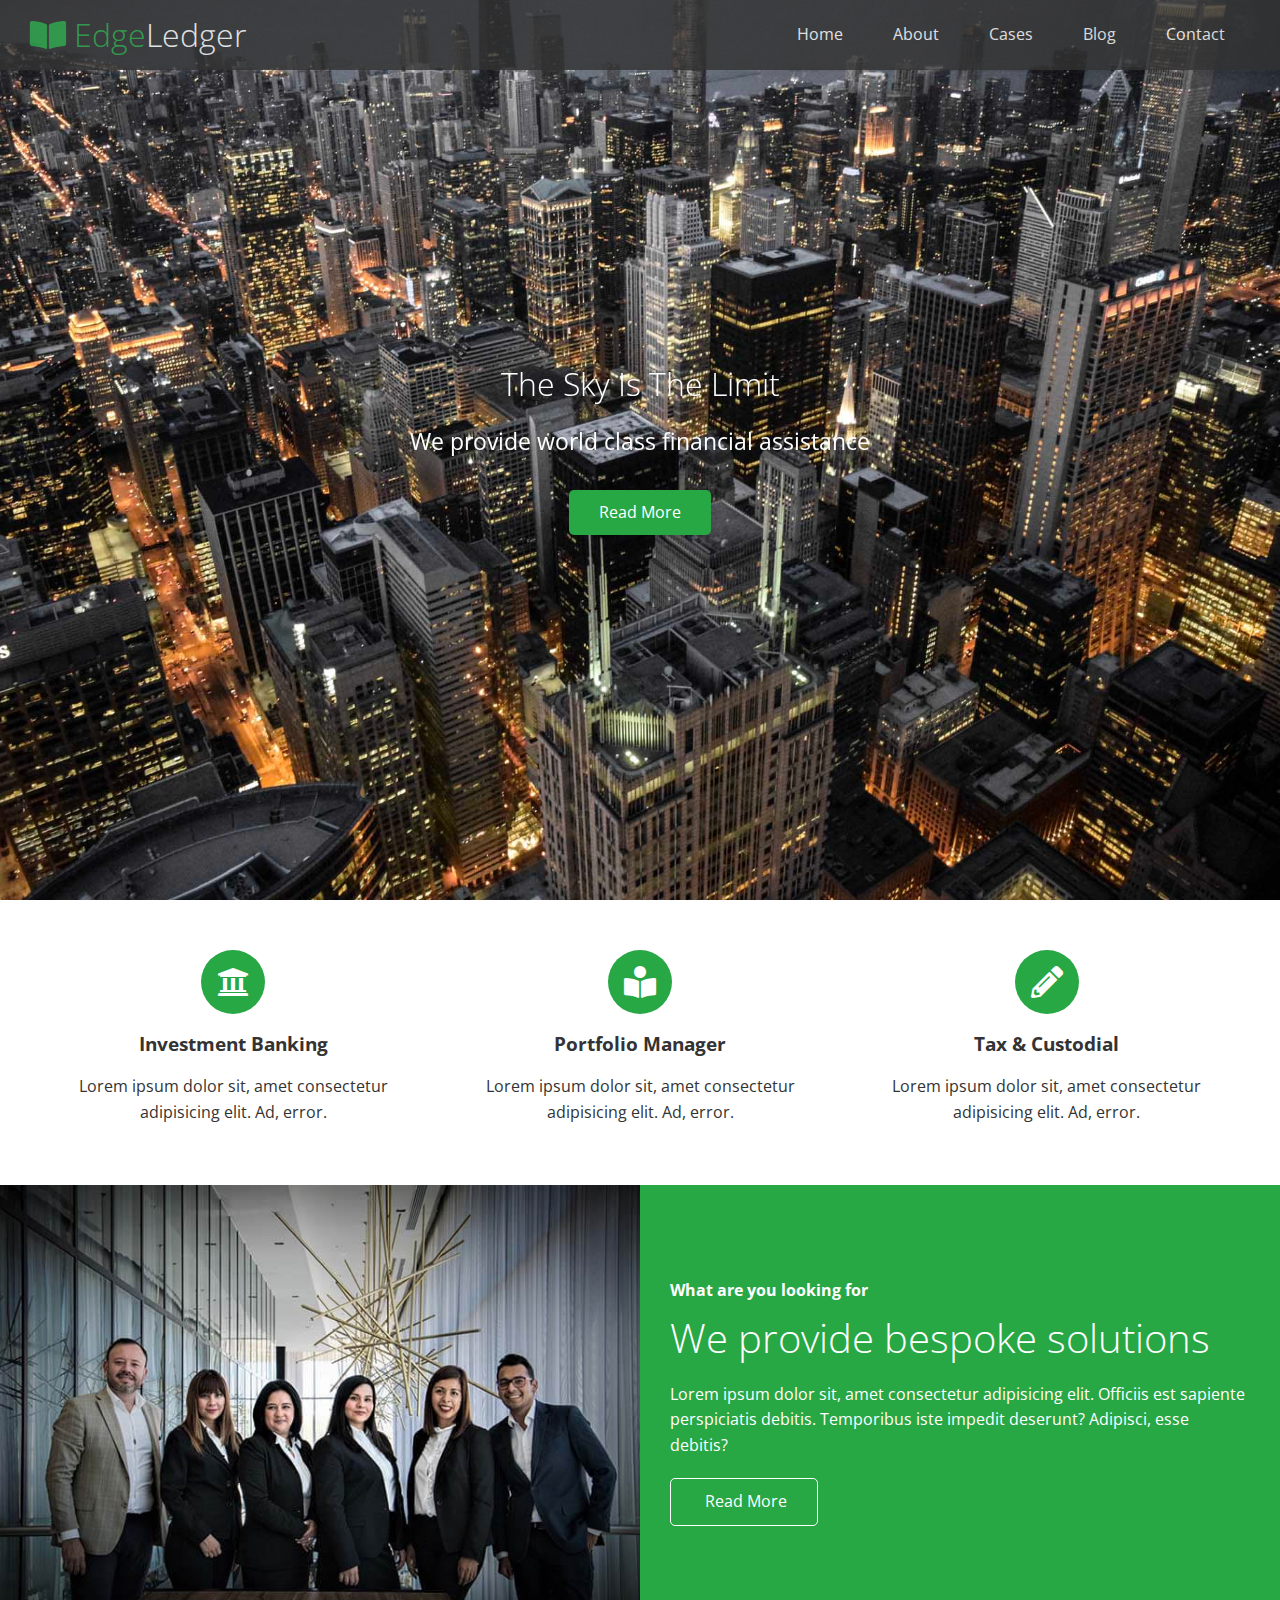
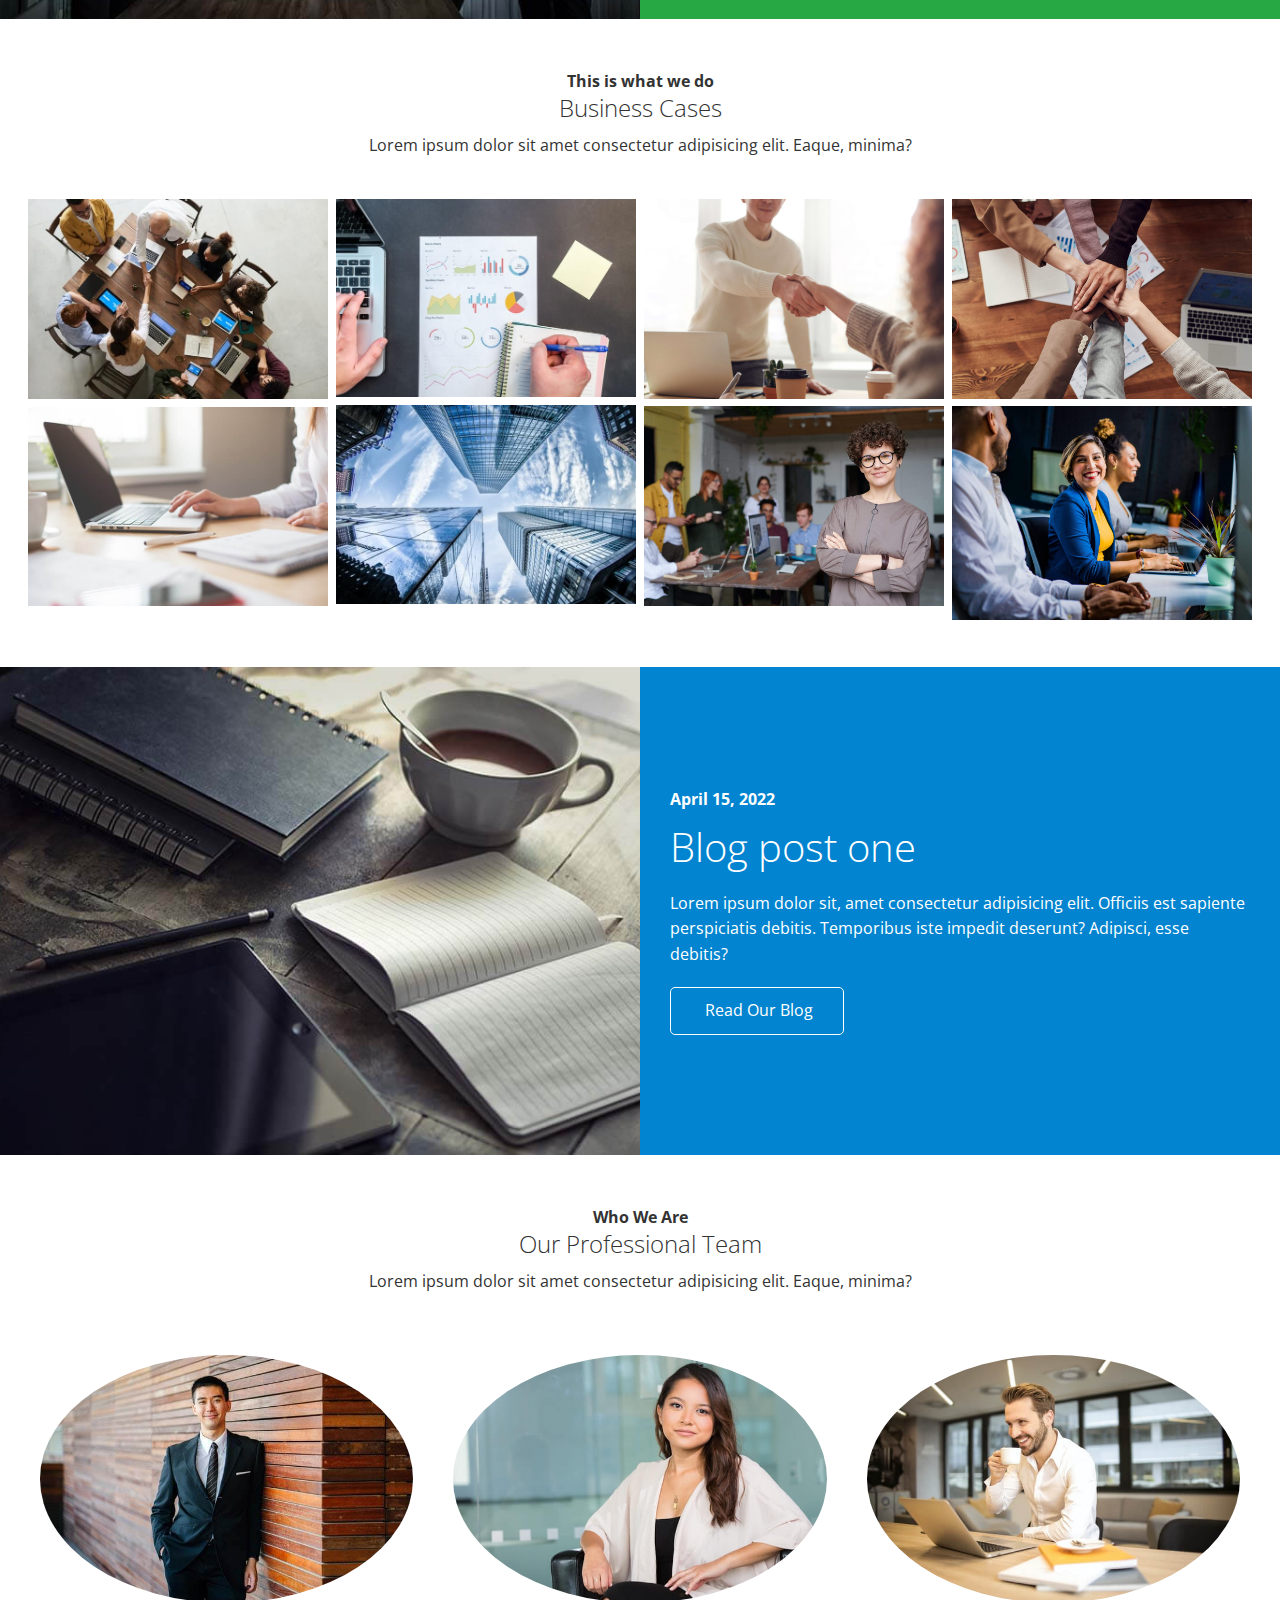
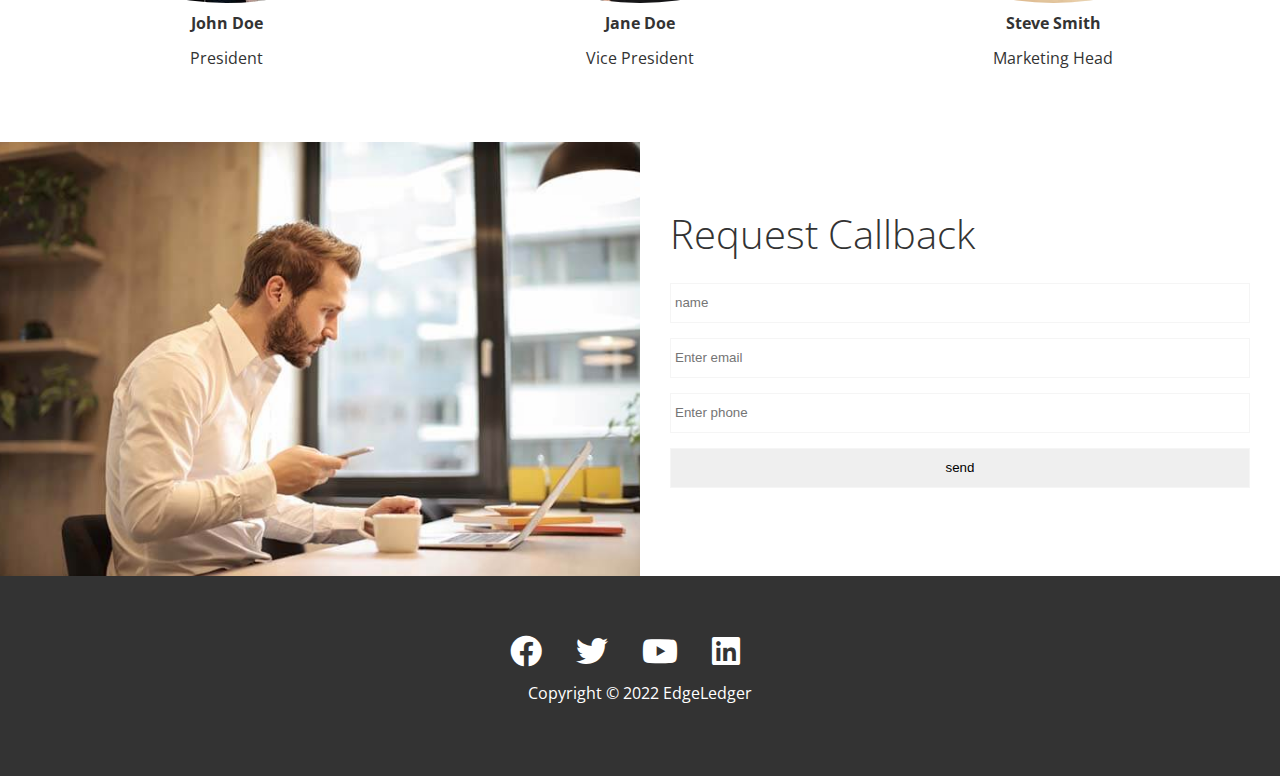
<file: index.html>
<!DOCTYPE html>
<html lang="en">
<head>
    <meta charset="UTF-8">
    <meta http-equiv="X-UA-Compatible" content="IE=edge">
    <meta name="viewport" content="width=device-width, initial-scale=1.0">
    <link rel="shortcut icon" type="image/x-icon" href="/favicon.ico">
    <link rel="stylesheet" href="https://cdnjs.cloudflare.com/ajax/libs/font-awesome/5.13.0/css/all.min.css" crossorigin="anonymous">
    <link rel="stylesheet" href="css/utilities.css">
    <link rel="stylesheet" href="css/style.css">
    <link rel="stylesheet" href="css/lightbox.min.css">
    <title>Welcome to EdgeLedger</title>
</head>
<body>
    <header class="hero">
        <div id="navbar" class="navbar top">
            <h1 class="logo">
                <span class="text-primary"><i class="fas fa-book-open"></i> Edge</span>Ledger
            </h1>
            <nav>
                <ul>
                    <li><a href="#home">Home</a></li>
                    <li><a href="#about">About</a></li>
                    <li><a href="#cases">Cases</a></li>
                    <li><a href="#blog">Blog</a></li>
                    <li><a href="#contact">Contact</a></li>
                </ul>
            </nav>
        </div>
<div id="home" class="content">
    <h1>The Sky Is The Limit</h1>
    <p>We provide world class financial assistance</p>
    <a href="#about" class="btn" i class="fas fa-chevron-right">Read More</i></a>
</div>
    </header>

    <main>
<section id="about" class="icons bg-light">
    <div class="flex-items">
        <div>
            <i class="fas fa-university fa-2x"></i>
            <div>
                <h3>Investment Banking</h3>
                <p>Lorem ipsum dolor sit, amet consectetur adipisicing elit. Ad, error.</p>
            </div>
        </div>
        <div>
            <i class="fas fa-book-reader fa-2x"></i>
            <div>
                <h3>Portfolio Manager</h3>
                <p>Lorem ipsum dolor sit, amet consectetur adipisicing elit. Ad, error.</p>
            </div>
        </div>
        <div>
            <i class="fas fa-pencil-alt fa-2x"></i>
            <div>
                <h3>Tax & Custodial</h3>
                <p>Lorem ipsum dolor sit, amet consectetur adipisicing elit. Ad, error.</p>
            </div>
        </div>
    </div>
</section>

<section class="solutions flex-columns">
    <div class="row">
        <div class="column">
            <div class="column-1">
                <img src="/images/home/people.jpg" alt="">
            </div>
        </div>
        <div class="column">
            <div class="column-2 bg-primary">
                <h4>What are you looking for</h4>
                <h2>We provide bespoke solutions</h2>
                <p>Lorem ipsum dolor sit, amet consectetur adipisicing elit. Officiis est sapiente perspiciatis debitis. Temporibus iste impedit deserunt? Adipisci, esse debitis?</p>
                <a href="#" class="btn btn-outline">
                    <i class="fas fa-chevron"></i>
                    Read More</a>
            </div>
        </div>
    </div>
</section>
<section id="cases" class="cases flex-grid section-padding">
    <header class="section-header">
        <h4>This is what we do</h4>
        <h2>Business Cases</h2>
        <p>Lorem ipsum dolor sit amet consectetur adipisicing elit. Eaque, minima?</p>
    </header>
    <div class="row">
        <div class="column">
            <a href="/images/cases/cases1.jpg" data-lightbox="cases" 
            data-title="Lorem ipsum dolor sit amet consectetur adipisicing elit. Eaque, minima?">
            <img src="/images/cases/cases1.jpg" alt="">
        </a>
            <a href="/images/cases/cases2.jpg" data-lightbox="cases" 
            data-title="Lorem ipsum dolor sit amet consectetur adipisicing elit. Eaque, minima?">
            <img src="/images/cases/cases2.jpg" alt=""></a>
        </div>
        <div class="column">
            <a href="/images/cases/cases3.jpg" data-lightbox="cases" 
            data-title="Lorem ipsum dolor sit amet consectetur adipisicing elit. Eaque, minima?">
            <img src="/images/cases/cases3.jpg" alt=""></a>
            <a href="/images/cases/cases4.jpg" data-lightbox="cases" 
            data-title="Lorem ipsum dolor sit amet consectetur adipisicing elit. Eaque, minima?">
            <img src="/images/cases/cases4.jpg" alt=""></a>
        </div>
        <div class="column">
            <a href="/images/cases/cases5.jpg" data-lightbox="cases" 
            data-title="Lorem ipsum dolor sit amet consectetur adipisicing elit. Eaque, minima?">
            <img src="/images/cases/cases5.jpg" alt=""></a>
            <a href="/images/cases/cases6.jpg" data-lightbox="cases" 
            data-title="Lorem ipsum dolor sit amet consectetur adipisicing elit. Eaque, minima?">
            <img src="/images/cases/cases6.jpg" alt=""></a>
        </div>
        <div class="column">
            <a href="/images/cases/cases7.jpg" data-lightbox="cases" 
            data-title="Lorem ipsum dolor sit amet consectetur adipisicing elit. Eaque, minima?">
            <img src="/images/cases/cases7.jpg" alt=""></a>
            <a href="/images/cases/cases8.jpg" data-lightbox="cases" 
            data-title="Lorem ipsum dolor sit amet consectetur adipisicing elit. Eaque, minima?">
            <img src="/images/cases/cases8.jpg" alt=""></a>
        </div>
    </div>
</section>

<section id="blog" class="blog flex-columns flex-reverse">
    <div class="row">
        <div class="column">
            <div class="column-1">
                <img src="/images/home/blog.jpg" alt="">
            </div>
        </div>
        <div class="column">
            <div class="column-2 bg-secondary">
                <h4>April 15, 2022</h4>
                <h2>Blog post one</h2>
                <p>Lorem ipsum dolor sit, amet consectetur adipisicing elit. Officiis est sapiente perspiciatis debitis. Temporibus iste impedit deserunt? Adipisci, esse debitis?</p>
                <a href="blog.html" class="btn btn-outline">
                    <i class="fas fa-chevron"></i>
                    Read Our Blog</a>
            </div>
        </div>
    </div>
</section>

<section id="team" class="team section-padding">
    <header class="section-header">
        <h4>Who We Are</h4>
        <h2>Our Professional Team</h2>
        <p>Lorem ipsum dolor sit amet consectetur adipisicing elit. Eaque, minima?</p>
    </header>
    <div class="flex-items">
        <div>
            <img src="/images/team/person1.jpg" alt="">
            <h4>John Doe</h4>
            <p>President</p>
        </div>
        <div>
            <img src="/images/team/person2.jpg" alt="">
            <h4>Jane Doe</h4>
            <p>Vice President</p>
        </div>
        <div>
            <img src="/images/team/person3.jpg" alt="">
            <h4>Steve Smith</h4>
            <p>Marketing Head</p>
        </div>
    </div>
</section>

<section id="contact" class="contact flex-columns">
    <div class="row">
        <div class="column">
            <div class="column-1">
                <img src="/images/home/contact.jpg" alt="">
            </div>
        </div>
        <div class="column">
            <div class="column-2 bg-light">
                <h2>Request Callback</h2>
                <form action="process.php" method="POST" class="callback-form">
                    <div class="form-control">
                        <label for="name"></label>
                        <input type="text" name="name" id="name"
                        placeholder="name">
                    </div>
                    <div class="form-control">
                        <label for="email"></label>
                        <input type="email" name="email" id="email"
                        placeholder="Enter email">
                    </div>
                    <div class="form-control">
                        <label for="phone"></label>
                        <input type="text" name="phone" id="phone"
                        placeholder="Enter phone">
                    </div>
                    <input type="submit" value="send" id="submit">
                </form>
                
            </div>
        </div>
    </div>
</section>
</main>

<footer class="footer bg-dark">
    <div class="social">
        <a href="#"><i class="fab fa-facebook fa-2x"></i></a>
        <a href="#"><i class="fab fa-twitter fa-2x"></i></a>
        <a href="#"><i class="fab fa-youtube fa-2x"></i></a>
        <a href="#"><i class="fab fa-linkedin fa-2x"></i></a>
    </div>
    <p>Copyright &copy; 2022 EdgeLedger</p>
</footer>

<script
  src="https://code.jquery.com/jquery-3.6.0.slim.min.js"
  integrity="sha256-u7e5khyithlIdTpu22PHhENmPcRdFiHRjhAuHcs05RI="
  crossorigin="anonymous">
</script>

<script src="js/lightbox.min.js"></script>

<script>
   const navbar = document.getElementById('navbar');
    let scrolled = false;

    window.onscroll = function() {
        if (window.pageYOffset > 100) {
            navbar.classList.remove('top');
            if(!scrolled) {
                navbar.style.transform = 'translateY(-70px)';
            }
            setTimeout(function() {
                navbar.style.transform = 'translateY(0)';
                scrolled = true;
            }, 200);
        } else {
            navbar.classList.add('top');
            scrolled = false;
        }
    };
// smooth scrolling
    //     $('#navbar a').on('click', function (e) {
    //         if (this.hash !== '') {
    //         e.preventDefault();

    //       const hash = this.hash;

    //       $('html, body').animate(
    //         {
    //           scrollTop: $(hash).offset().top - 100,
    //         },
    //         800
    //       );
    //     }
    //   });

    </script>
</body>
</html>
</file>
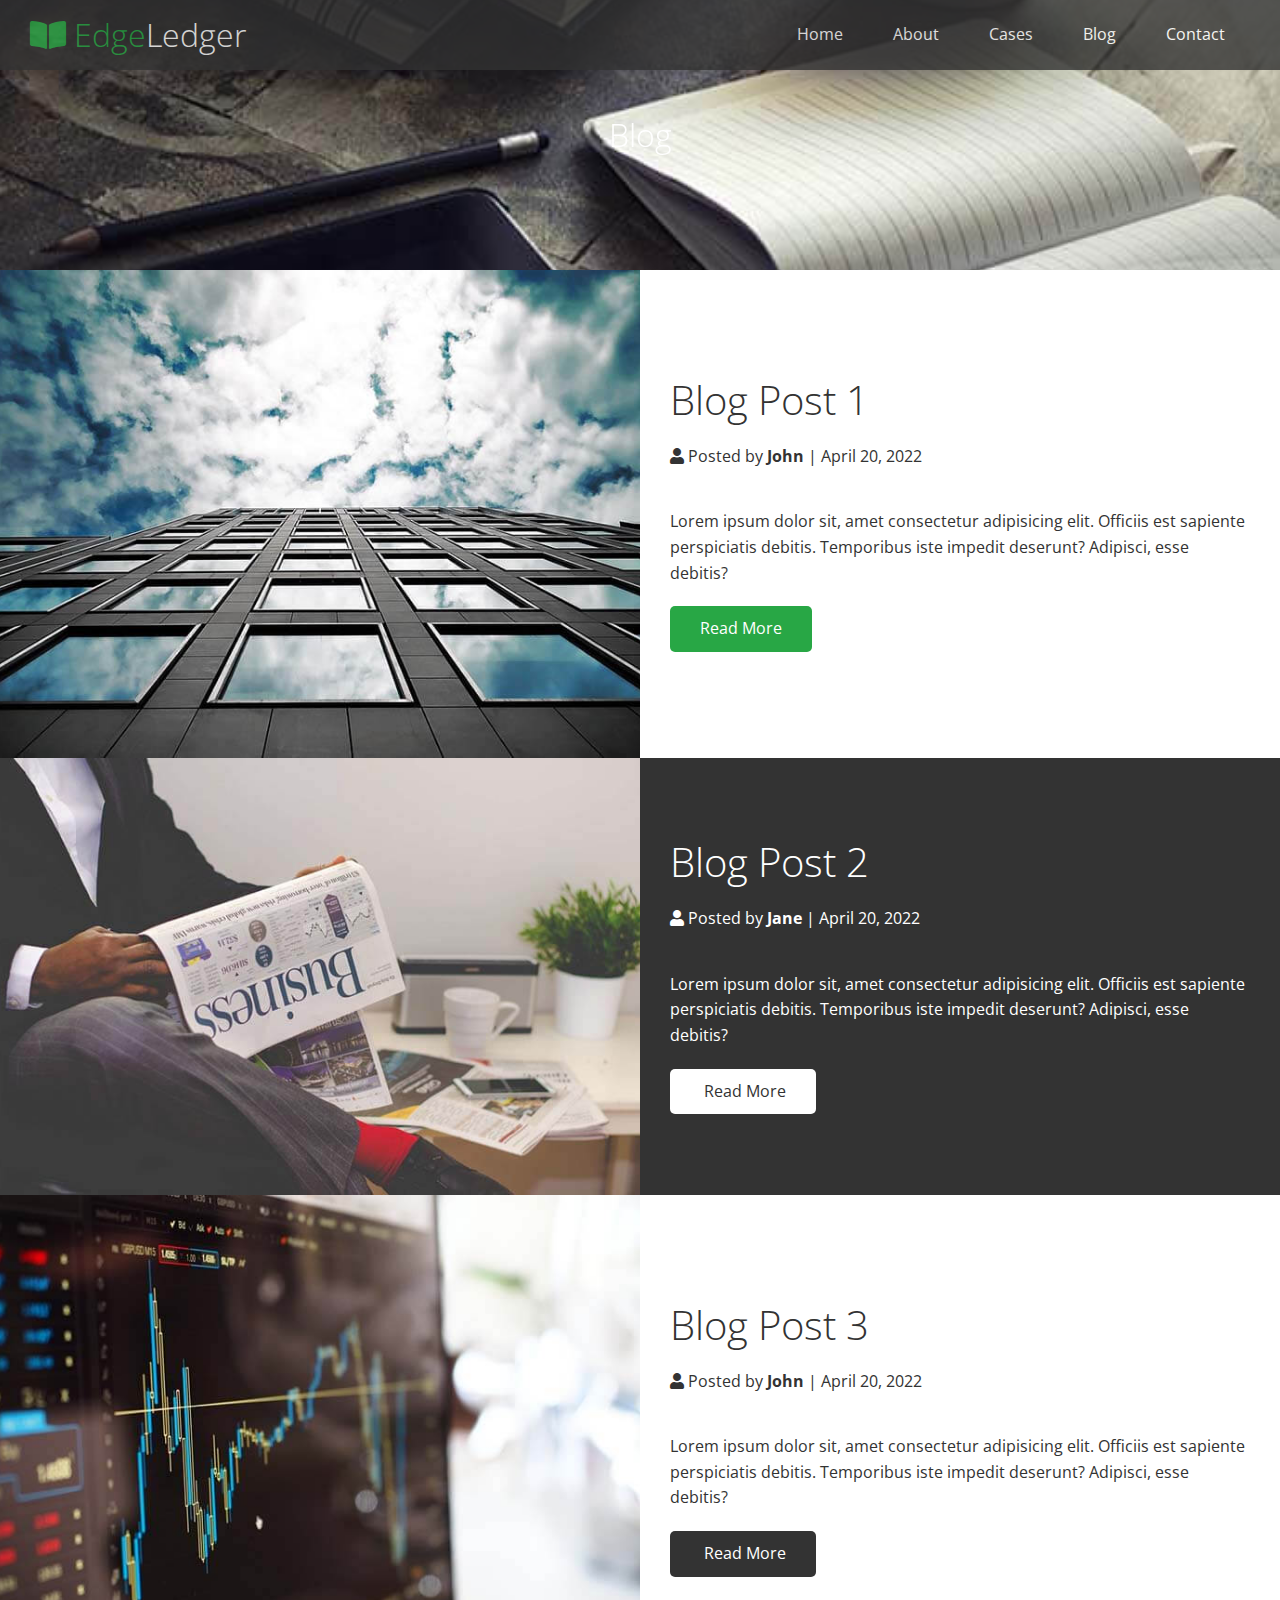
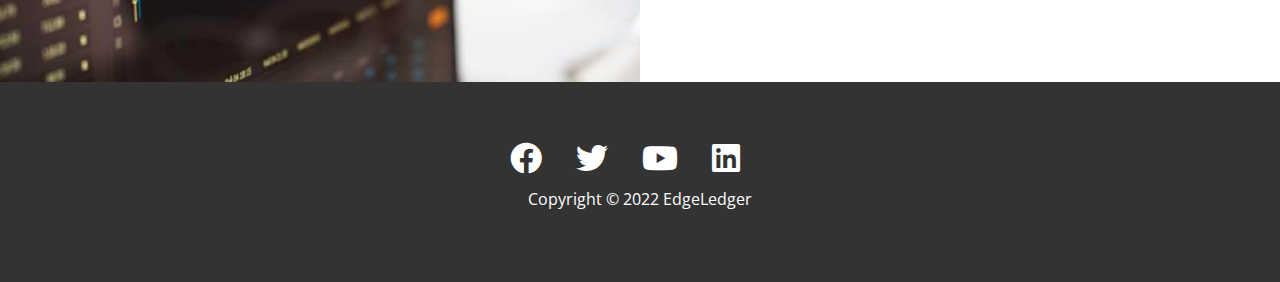
<file: blog.html>
<!DOCTYPE html>
<html lang="en">
<head>
    <meta charset="UTF-8">
    <meta http-equiv="X-UA-Compatible" content="IE=edge">
    <meta name="viewport" content="width=device-width, initial-scale=1.0">
    <link rel="stylesheet" href="https://cdnjs.cloudflare.com/ajax/libs/font-awesome/5.13.0/css/all.min.css" crossorigin="anonymous">
    <link rel="stylesheet" href="css/utilities.css">
    <link rel="stylesheet" href="css/style.css">
    <title>Read our blog</title>
</head>
<body>
    <header class="hero blog">
        <div id="navbar" class="navbar top">
            <h1 class="logo">
                <span class="text-primary"><i class="fas fa-book-open"></i> Edge</span>Ledger
            </h1>
            <nav>
                <ul>
                    <li><a href="index.html">Home</a></li>
                    <li><a href="index.html#about">About</a></li>
                    <li><a href="index.html#cases">Cases</a></li>
                    <li><a href="index.html#blog">Blog</a></li>
                    <li><a href="index.html#contact">Contact</a></li>
                </ul>
            </nav>
        </div>
<div class="content">
    <h1>Blog</h1>
    </div>
</header>
<main>

    <article class="flex-columns">
        <div class="row">
            <div class="column">
                <div class="column-1">
                    <img src="/images/blog/blog1.jpg" alt="">
                </div>
            </div>
            <div class="column">
                <div class="column-2 bg-light">
                    <h2>Blog Post 1</h2>
                    <p class="meta">
                        <i class="fas fa-user"></i> Posted by <strong>John</strong> | April 20, 2022
                    </p>
                    <p>Lorem ipsum dolor sit, amet consectetur adipisicing elit. Officiis est sapiente perspiciatis debitis. Temporibus iste impedit deserunt? Adipisci, esse debitis?</p>
                    <a href="post.html" class="btn btn-dark>
                        <i class="fas fa-chevron"></i>
                        Read More</a>
                </div>
            </div>
        </div>
    </article>

    <article class="flex-columns flex-reverse">
        <div class="row">
            <div class="column">
                <div class="column-1">
                    <img src="/images/blog/blog2.jpg" alt="">
                </div>
            </div>
            <div class="column">
                <div class="column-2 bg-dark">
                    <h2>Blog Post 2</h2>
                    <p class="meta">
                        <i class="fas fa-user"></i> Posted by <strong>Jane</strong> | April 20, 2022
                    </p>
                    <p>Lorem ipsum dolor sit, amet consectetur adipisicing elit. Officiis est sapiente perspiciatis debitis. Temporibus iste impedit deserunt? Adipisci, esse debitis?</p>
                    <a href="post.html" class="btn btn-light">
                        <i class="fas fa-chevron"></i>
                        Read More</a>
                </div>
            </div>
        </div>
    </article>

    <article class="flex-columns">
        <div class="row">
            <div class="column">
                <div class="column-1">
                    <img src="/images/blog/blog3.jpg" alt="">
                </div>
            </div>
            <div class="column">
                <div class="column-2 bg-light">
                    <h2>Blog Post 3</h2>
                    <p class="meta">
                        <i class="fas fa-user"></i> Posted by <strong>John</strong> | April 20, 2022
                    </p>
                    <p>Lorem ipsum dolor sit, amet consectetur adipisicing elit. Officiis est sapiente perspiciatis debitis. Temporibus iste impedit deserunt? Adipisci, esse debitis?</p>
                    <a href="post.html" class="btn btn-dark">
                        <i class="fas fa-chevron"></i>
                        Read More</a>
                </div>
            </div>
        </div>
    </article>

</main>
    

<footer class="footer bg-dark">
    <div class="social">
        <a href="#"><i class="fab fa-facebook fa-2x"></i></a>
        <a href="#"><i class="fab fa-twitter fa-2x"></i></a>
        <a href="#"><i class="fab fa-youtube fa-2x"></i></a>
        <a href="#"><i class="fab fa-linkedin fa-2x"></i></a>
    </div>
    <p>Copyright &copy; 2022 EdgeLedger</p>
</footer>
<script>
    const navbar = document.getElementById('navbar');
    let scrolled = false;

    window.onscroll = function() {
        if (window.pageYOffset > 100) {
            navbar.classList.remove('top');
            if(!scrolled) {
                navbar.style.transform = 'translateY(-70px)';
            }
            setTimeout(function() {
                navbar.style.transform = 'translateY(0)';
                scrolled = true;
            }, 200);
        } else {
            navbar.classList.add('top');
            scrolled = false;
        }
    };
   </script> 
</body>
</html>
</file>
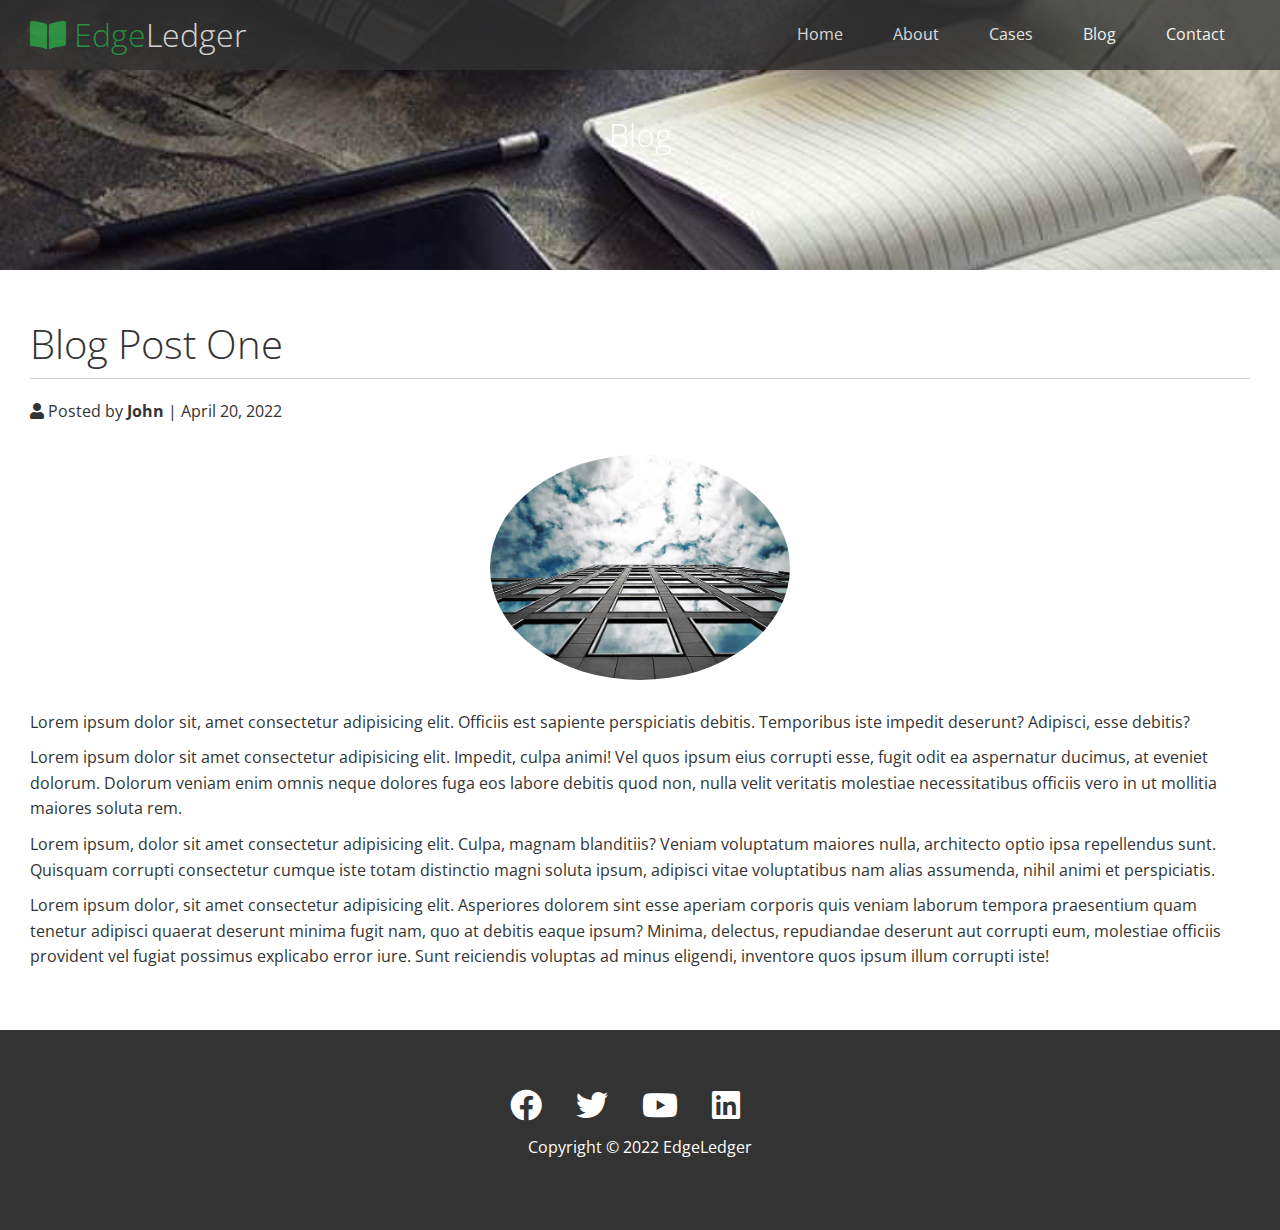
<file: post.html>
<!DOCTYPE html>
<html lang="en">
<head>
    <meta charset="UTF-8">
    <meta http-equiv="X-UA-Compatible" content="IE=edge">
    <meta name="viewport" content="width=device-width, initial-scale=1.0">
    <link rel="stylesheet" href="https://cdnjs.cloudflare.com/ajax/libs/font-awesome/5.13.0/css/all.min.css" crossorigin="anonymous">
    <link rel="stylesheet" href="css/utilities.css">
    <link rel="stylesheet" href="css/style.css">
    <title>Post 1</title>
</head>
<body>
    <header class="hero blog">
        <div id="navbar" class="navbar">
            <h1 class="logo">
                <span class="text-primary"><i class="fas fa-book-open"></i> Edge</span>Ledger
            </h1>
            <nav>
                <ul>
                    <li><a href="index.html">Home</a></li>
                    <li><a href="index.html#about">About</a></li>
                    <li><a href="index.html#cases">Cases</a></li>
                    <li><a href="index.html#blog">Blog</a></li>
                    <li><a href="index.html#contact">Contact</a></li>
                </ul>
            </nav>
        </div>
<div class="content">
    <h1>Blog</h1>
    </div>
</header>
<main>

    <section class="post">
        <h2>Blog Post One</h2>
        <p class="meta">
            <i class="fas fa-user"></i> Posted by <strong>John</strong> | April 20, 2022
        </p>
        <img src="/images/blog/blog1.jpg" alt="">
        <p>Lorem ipsum dolor sit, amet consectetur adipisicing elit. Officiis est sapiente perspiciatis debitis. Temporibus iste impedit deserunt? Adipisci, esse debitis?</p>
        <p>Lorem ipsum dolor sit amet consectetur adipisicing elit. Impedit, culpa animi! Vel quos ipsum eius corrupti esse, fugit odit ea aspernatur ducimus, at eveniet dolorum. Dolorum veniam enim omnis neque dolores fuga eos labore debitis quod non, nulla velit veritatis molestiae necessitatibus officiis vero in ut mollitia maiores soluta rem.</p>
        <p>Lorem ipsum, dolor sit amet consectetur adipisicing elit. Culpa, magnam blanditiis? Veniam voluptatum maiores nulla, architecto optio ipsa repellendus sunt. Quisquam corrupti consectetur cumque iste totam distinctio magni soluta ipsum, adipisci vitae voluptatibus nam alias assumenda, nihil animi et perspiciatis.</p>
        <p>Lorem ipsum dolor, sit amet consectetur adipisicing elit. Asperiores dolorem sint esse aperiam corporis quis veniam laborum tempora praesentium quam tenetur adipisci quaerat deserunt minima fugit nam, quo at debitis eaque ipsum? Minima, delectus, repudiandae deserunt aut corrupti eum, molestiae officiis provident vel fugiat possimus explicabo error iure. Sunt reiciendis voluptas ad minus eligendi, inventore quos ipsum illum corrupti iste!</p>
    </section>

</main>
    

<footer class="footer bg-dark">
    <div class="social">
        <a href="#"><i class="fab fa-facebook fa-2x"></i></a>
        <a href="#"><i class="fab fa-twitter fa-2x"></i></a>
        <a href="#"><i class="fab fa-youtube fa-2x"></i></a>
        <a href="#"><i class="fab fa-linkedin fa-2x"></i></a>
    </div>
    <p>Copyright &copy; 2022 EdgeLedger</p>
</footer>
</body>
</html>
</file>
<file: css/utilities.css>
/* text colors */

.text-primary {
    color: #28a745;
}

.text-secondary {
    color: #0284d0;}

/* button */

.btn {
    cursor: pointer;
    display: inline-block;
    padding: 10px 30px;
    color: #fff;
    background-color: #28a745;
    border: none;
    border-radius: 5px;
}

.btn-outline {
    background: transparent;
    border: 1px solid #fff;
}
.btn:hover {
    opacity: 0.9;;
}

.btn-primary, .bg-primary {
    background: #28a745;
    color: #fff;
}

.btn-secondary, .bg-secondary {
    background: #0284d0;
    color: #fff;
}

.btn-dark, .bg-dark {
    background: #333;
    color: #fff;
}

.btn-light, .bg-light {
    background: #fff;
    color: #333;
}

/* flex items */

.flex-items {
    display: flex;
    text-align: center;
    justify-content: center;
    height: 100%;
}

.flex-items > div {
    padding: 20px;
}


.flex-columns .flex-reverse .row {
    flex-direction: row-reverse;
}
.flex-columns .row {
    display: flex;
    flex-wrap: wrap;
    width: 100%;
}

.flex-columns .column {
    display: flex;
    flex-direction: column;
    flex-basis: 100%;
    flex: 1;
}

.flex-columns .column .column-1 {

}


.flex-columns .column .column-2 {
    height: 100%;
}

.flex-columns img {
    width: 100%;
    height: 100%;
    object-fit: cover;
}

.flex-columns .column-2 {
    display: flex;
    flex-direction: column;
    align-items: flex-start;
    justify-content: center;
    padding: 30px;
}

.flex-columns h2 {
    font-size: 40px;
    font-weight: 100;
}

.flex-columns h4 {
    margin-bottom: 10px;

}

.flex-columns p {
    margin: 20px 0;
}

/* section header */

.section-header {
    padding: 30px;
    display: flex;
    flex-direction: column;
    align-items: center;
    justify-content: center;
    text-align: center;
}

.section.header h2 {
    font-size: 40px;
    margin: 20px 0;
    }

.section-padding {
    padding: 20px 20px 40px;
}

/* flex grid */

.flex-grid .row {
    display: flex;
    flex-wrap: wrap;
    padding: 0 4px;
}

.flex-grid .column {
    flex: 25%;
    max-width: 25%;
    padding: 0 4px;
}
</file>
<file: css/style.css>
@import url('https://fonts.googleapis.com/css2?family=Open+Sans:wght@300;400&family=Roboto:wght@300&display=swap');

* {
    box-sizing: border-box;
    padding: 0;
    margin: 0;

}

body {
    font-family: 'Open Sans', sans-serif;
    background: #fff;
    color: #333;
    line-height: 1.6;
}

ul {
    list-style: none;
}

a {
    color: #333;
    text-decoration: none;
}

h1, h2 {
    font-weight: 300;
    line-height: 1.2;
}

p {
    margin: 10px 0;
}

img {
    width: 100%;
}

/* navbar */

.navbar {
    display: flex;
    align-items: center;
    justify-content: space-between;
    background-color: #333;
    color: #fff;
    opacity: 0.8;
    width: 100%;
    height: 70px;
    position: fixed;
    top: 0px;
    padding: 0 30px;
    transition: 0.5s ease-in;
}

.navbar .top {
    background: transparent;
}
.navbar a {
    color: #fff;
    padding: 10px 20px;
    margin: 0 5px;

}

.navbar a:hover {
    border-bottom: #28a745 2px solid;
}
.navbar ul {
    display: flex;
}

.navbar .logo {
    font-weight: 400px;
}

/* header */

.hero {
    background: url('/images/home/showcase.jpg') no-repeat center center/cover;
    height: 100vh;
    position: relative;
    color: #fff;
}

.hero .content {
    display: flex;
    flex-direction: column;
    align-items: center;
    justify-content: center;
    text-align: center;
    padding: 0 20px;
    height: 100%;
}

.hero .content .h1 {
    font-size: 55px;
}

.hero .content p {
    font-size: 23px;
    max-width: 600px;
    margin: 20px 0 30px;
}

.hero::before {
    content: '';
    position: absolute;
    top: 0;
    left: 0;
    width: 100%;
    height: 100%;
    background: rgba(000);
}

.hero * {
    z-index: 10;
}


.hero.blog {
    background: url('/images/home/blog.jpg') no-repeat center center/cover;
    height: 30vh;
}

/* icons */

.icons {
    padding: 30px
}

.icons h3 {
    font-weight: bold;
    margin-bottom: 15px;
}

.icons i {
    background-color: #28a745;
    color: #fff;
    padding: 1rem;
    border-radius: 50%;
    margin-bottom: 15px;
}

.cases img:hover {
    opacity: 0.7;
}

.team img {
    border-radius: 50%;
}

/* callback form*/

.callback-form {
    width: 100%;
    padding: 20px 0;
}

.callback-form label {
    display: block;
    margin-bottom: 5px;

}

.callback-form .form-control {
    margin-bottom: 15px;
}

.callback-form input {
    width: 100%;
    padding: 4px;
    height: 40px;
    border: #f5f5f5 1px solid;
}

.callback-form input:focus {
    outline-color: #28a745;
}
.callback-form .btn {
    padding: 12px;
    margin-top: 20px;
}

/* post */
.post {
    padding: 50px 30px;
}

.post h2 {
    font-size: 40px;
    margin-bottom: 20px;
    padding-bottom: 10px;
    border-bottom: #ccc solid 1px;
}

.post .meta {
    margin-bottom: 30px;
}

.post img {
    width: 300px;
    border-radius: 50%;
    display: block;
    margin: 0 auto 30px;
    
}


/* footer */

.footer {
    display: flex;
    flex-direction: column;
    align-items: center;
    justify-content: center;
    text-align: center;
    height: 200px;
    
}

.footer a {
    color: #fff;
}

.footer a:hover {
    color: #28a745;
}

.footer .social > * {
    margin-right: 30px;
}

/* mobile */

@media(max-width: 768px) {
    .navbar {
        flex-direction: column;
        height: 120px;
        padding: 20px;
    }
    .navbar a {
        padding: 10px 10px;
        margin: 0 3px;
    }

    .flex-items {
        flex-direction: column;
    }
    .flex-columns .column, .flex-grid .column {
        flex: 100%;
        max-width: 100%;
    }
    .team img {
        width: 70%;
    }
    
}
</file>
